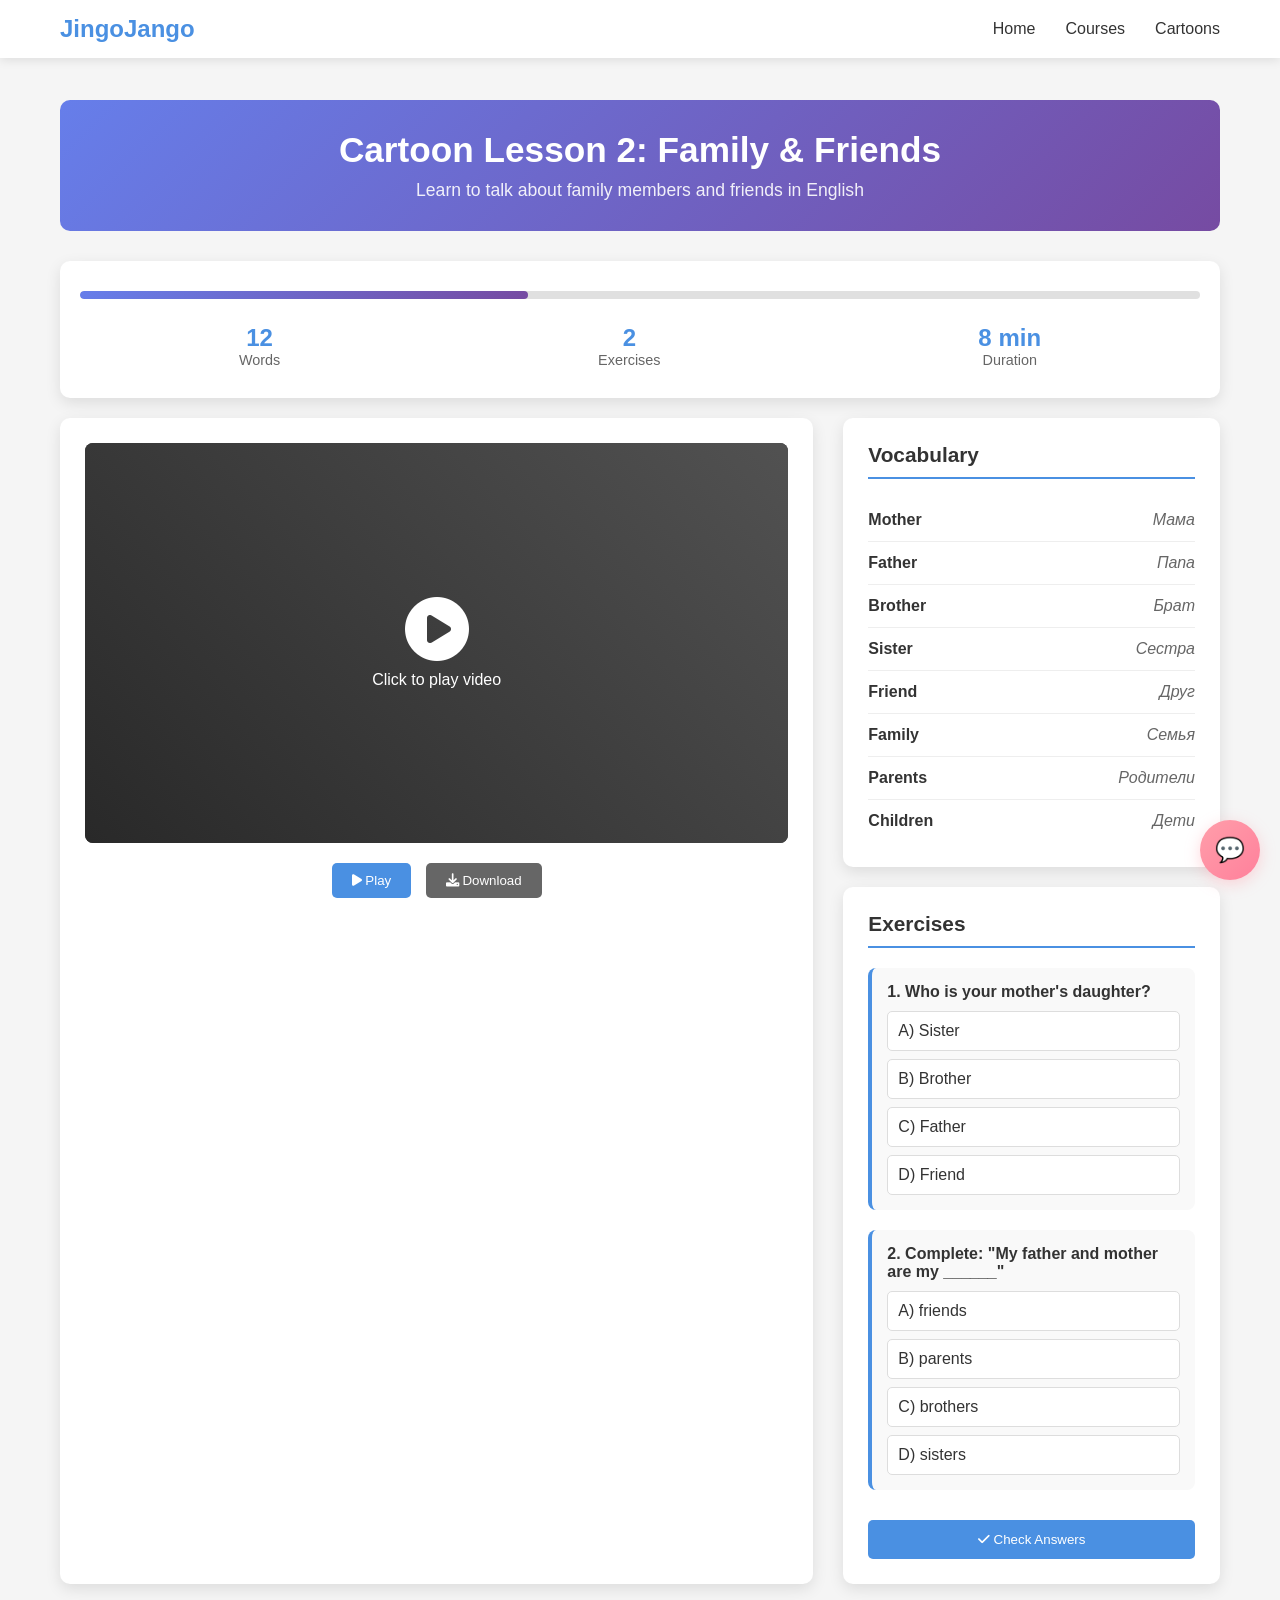
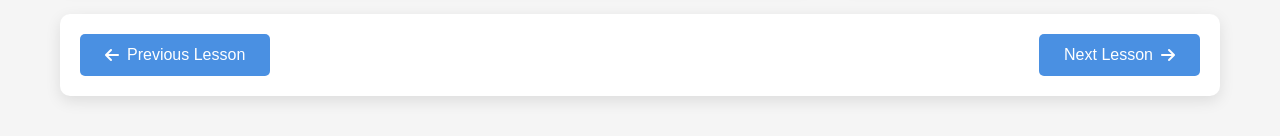
<file: content/cartoons/beginner/2.html>
<!DOCTYPE html>
<html lang="en">
<head>
    <meta charset="UTF-8">
    <meta name="viewport" content="width=device-width, initial-scale=1.0">
    <title>Cartoon 2 - JingoJango</title>
    <link rel="stylesheet" href="https://cdnjs.cloudflare.com/ajax/libs/font-awesome/6.0.0/css/all.min.css">
    
    <style>
        * {
            margin: 0;
            padding: 0;
            box-sizing: border-box;
        }

        body {
            font-family: 'Arial', sans-serif;
            background: #f5f5f5;
            color: #333;
        }

        .header {
            background: #fff;
            box-shadow: 0 2px 10px rgba(0,0,0,0.1);
            padding: 15px 0;
            position: fixed;
            width: 100%;
            top: 0;
            z-index: 1000;
        }

        .nav-container {
            max-width: 1200px;
            margin: 0 auto;
            padding: 0 20px;
            display: flex;
            justify-content: space-between;
            align-items: center;
        }

        .logo {
            font-size: 24px;
            font-weight: bold;
            color: #4a90e2;
        }

        .nav-menu {
            display: flex;
            list-style: none;
            gap: 30px;
        }

        .nav-link {
            text-decoration: none;
            color: #333;
            font-weight: 500;
            transition: color 0.3s;
        }

        .nav-link:hover {
            color: #4a90e2;
        }

        .main-container {
            max-width: 1200px;
            margin: 80px auto 20px;
            padding: 20px;
        }

        .lesson-header {
            text-align: center;
            margin-bottom: 30px;
            padding: 30px;
            background: linear-gradient(135deg, #667eea, #764ba2);
            border-radius: 10px;
            color: white;
        }

        .lesson-title {
            font-size: 2.2rem;
            margin-bottom: 10px;
        }

        .lesson-subtitle {
            font-size: 1.1rem;
            opacity: 0.9;
        }

        .content-wrapper {
            display: grid;
            grid-template-columns: 2fr 1fr;
            gap: 30px;
            margin-bottom: 30px;
        }

        @media (max-width: 768px) {
            .content-wrapper {
                grid-template-columns: 1fr;
            }
        }

        .video-section {
            background: white;
            border-radius: 10px;
            padding: 25px;
            box-shadow: 0 5px 15px rgba(0,0,0,0.1);
        }

        .video-player {
            width: 100%;
            height: 400px;
            background: #000;
            border-radius: 8px;
            display: flex;
            align-items: center;
            justify-content: center;
            color: white;
            margin-bottom: 20px;
            position: relative;
            overflow: hidden;
        }

        .video-player::before {
            content: '';
            position: absolute;
            top: 0;
            left: 0;
            right: 0;
            bottom: 0;
            background: linear-gradient(45deg, #333, #666);
            opacity: 0.8;
        }

        .play-button {
            position: relative;
            z-index: 2;
            text-align: center;
        }

        .play-button i {
            font-size: 4rem;
            margin-bottom: 10px;
        }

        .sidebar {
            display: flex;
            flex-direction: column;
            gap: 20px;
        }

        .vocabulary-box, .exercises-box {
            background: white;
            border-radius: 10px;
            padding: 25px;
            box-shadow: 0 5px 15px rgba(0,0,0,0.1);
        }

        .box-title {
            font-size: 1.3rem;
            margin-bottom: 20px;
            color: #333;
            border-bottom: 2px solid #4a90e2;
            padding-bottom: 10px;
        }

        .word-list {
            list-style: none;
        }

        .word-item {
            padding: 12px 0;
            border-bottom: 1px solid #eee;
            display: flex;
            justify-content: space-between;
        }

        .word-item:last-child {
            border-bottom: none;
        }

        .word-en {
            font-weight: bold;
            color: #333;
        }

        .word-ru {
            color: #666;
            font-style: italic;
        }

        .exercise-item {
            margin-bottom: 20px;
            padding: 15px;
            background: #f9f9f9;
            border-radius: 8px;
            border-left: 4px solid #4a90e2;
        }

        .exercise-question {
            font-weight: bold;
            margin-bottom: 10px;
            color: #333;
        }

        .options {
            display: flex;
            flex-direction: column;
            gap: 8px;
        }

        .option {
            padding: 10px;
            background: white;
            border: 1px solid #ddd;
            border-radius: 5px;
            cursor: pointer;
            transition: all 0.3s;
        }

        .option:hover {
            border-color: #4a90e2;
            background: #f0f8ff;
        }

        .navigation {
            display: flex;
            justify-content: space-between;
            background: white;
            padding: 20px;
            border-radius: 10px;
            box-shadow: 0 5px 15px rgba(0,0,0,0.1);
        }

        .nav-btn {
            padding: 12px 25px;
            background: #4a90e2;
            color: white;
            text-decoration: none;
            border-radius: 5px;
            transition: background 0.3s;
            display: flex;
            align-items: center;
            gap: 8px;
        }

        .nav-btn:hover {
            background: #357abd;
        }

        .nav-btn.disabled {
            background: #ccc;
            cursor: not-allowed;
        }

        .progress-section {
            background: white;
            padding: 20px;
            border-radius: 10px;
            box-shadow: 0 5px 15px rgba(0,0,0,0.1);
            margin-bottom: 20px;
        }

        .progress-bar {
            width: 100%;
            height: 8px;
            background: #e0e0e0;
            border-radius: 4px;
            overflow: hidden;
            margin: 10px 0;
        }

        .progress-fill {
            height: 100%;
            background: linear-gradient(135deg, #667eea, #764ba2);
            border-radius: 4px;
            width: 40%;
        }

        .stats {
            display: flex;
            justify-content: space-around;
            text-align: center;
            margin-top: 15px;
        }

        .stat {
            padding: 10px;
        }

        .stat-number {
            font-size: 1.5rem;
            font-weight: bold;
            color: #4a90e2;
        }

        .stat-label {
            font-size: 0.9rem;
            color: #666;
        }
        
    </style>
    <style>
/* AI Chatbot Styles */
#ai-chatbot {
    position: fixed;
    bottom: 80px;
    right: 20px;
    width: 350px;
    height: 500px;
    background: white;
    border-radius: 15px;
    box-shadow: 0 5px 25px rgba(0,0,0,0.2);
    display: none;
    flex-direction: column;
    z-index: 1000;
    border: 2px solid #FF9EAA;
    font-family: 'Comic Sans MS', cursive;
}

#chatbot-toggle-btn {
    position: fixed;
    bottom: 20px;
    right: 20px;
    width: 60px;
    height: 60px;
    border-radius: 50%;
    background: linear-gradient(135deg, #FF9EAA, #FF809B);
    border: none;
    color: white;
    font-size: 24px;
    cursor: pointer;
    box-shadow: 0 4px 15px rgba(255, 158, 170, 0.4);
    z-index: 1001;
    animation: float 3s ease-in-out infinite;
}

@keyframes float {
    0%, 100% { transform: translateY(0px); }
    50% { transform: translateY(-10px); }
}

.chat-header {
    background: linear-gradient(135deg, #FF9EAA, #FF809B);
    color: white;
    padding: 15px;
    border-radius: 15px 15px 0 0;
    display: flex;
    justify-content: space-between;
    align-items: center;
}

.chat-header h3 {
    margin: 0;
    font-size: 16px;
}

.close-chat {
    background: none;
    border: none;
    color: white;
    font-size: 20px;
    cursor: pointer;
    padding: 0;
    width: 25px;
    height: 25px;
    border-radius: 50%;
    display: flex;
    align-items: center;
    justify-content: center;
}

.close-chat:hover {
    background: rgba(255,255,255,0.2);
}

#chat-messages {
    flex: 1;
    padding: 15px;
    overflow-y: auto;
    background: #f8f9fa;
}

.message {
    margin-bottom: 15px;
    animation: fadeIn 0.3s ease-in;
}

@keyframes fadeIn {
    from { opacity: 0; transform: translateY(10px); }
    to { opacity: 1; transform: translateY(0); }
}

.user-message {
    text-align: right;
}

.user-message .message-text {
    background: linear-gradient(135deg, #FF9EAA, #FF809B);
    color: white;
    padding: 10px 15px;
    border-radius: 15px 15px 0 15px;
    display: inline-block;
    max-width: 80%;
}

.bot-message .message-text {
    background: white;
    padding: 10px 15px;
    border-radius: 15px 15px 15px 0;
    border: 1px solid #e9ecef;
    display: inline-block;
    max-width: 80%;
}

.message-header {
    margin-bottom: 5px;
    font-size: 12px;
    color: #6c757d;
}

.language-buttons {
    display: flex;
    gap: 10px;
    margin-top: 10px;
}

.lang-btn {
    padding: 8px 12px;
    border: 2px solid #FF9EAA;
    background: white;
    border-radius: 8px;
    cursor: pointer;
    transition: all 0.3s ease;
    font-size: 14px;
}

.lang-btn:hover {
    background: #FF9EAA;
    color: white;
    transform: translateY(-2px);
}

.search-container {
    padding: 15px;
    border-top: 1px solid #e9ecef;
    display: flex;
    gap: 10px;
}

#searchInput {
    flex: 1;
    padding: 10px;
    border: 2px solid #e9ecef;
    border-radius: 8px;
    font-size: 14px;
    font-family: 'Comic Sans MS', cursive;
}

#searchInput:focus {
    border-color: #FF9EAA;
    outline: none;
}

.search-btn {
    background: linear-gradient(135deg, #FF9EAA, #FF809B);
    color: white;
    border: none;
    padding: 10px 15px;
    border-radius: 8px;
    cursor: pointer;
    font-size: 14px;
    font-family: 'Comic Sans MS', cursive;
}

.search-btn:hover {
    transform: translateY(-2px);
    box-shadow: 0 4px 8px rgba(255, 158, 170, 0.3);
}

#typing-indicator {
    padding: 10px 15px;
    color: #6c757d;
    font-style: italic;
    display: none;
    font-size: 14px;
}

.language-change-container {
    padding: 10px 15px;
    text-align: center;
}

.change-lang-btn {
    background: #6c757d;
    color: white;
    border: none;
    padding: 8px 15px;
    border-radius: 20px;
    cursor: pointer;
    font-size: 14px;
    transition: all 0.3s ease;
}

.change-lang-btn:hover {
    background: #5a6268;
    transform: translateY(-2px);
}

/* Адаптивность */
@media (max-width: 768px) {
    #ai-chatbot {
        width: 300px;
        height: 400px;
        right: 10px;
        bottom: 70px;
    }
    
    #chatbot-toggle-btn {
        width: 50px;
        height: 50px;
        font-size: 20px;
        right: 10px;
        bottom: 10px;
    }
}
</style>
</head>
<body>
    <header class="header">
        <nav class="nav-container">
            <div class="logo">
                <a href="https://muxanulu02-png.github.io/JingoJango/" style="text-decoration: none; color: inherit;">JingoJango</a>
            </div>
            <ul class="nav-menu">
                <li><a href="https://muxanulu02-png.github.io/JingoJango/" class="nav-link">Home</a></li>
                <li><a href="https://muxanulu02-png.github.io/JingoJango/#courses" class="nav-link">Courses</a></li>
                <li><a href="https://muxanulu02-png.github.io/JingoJango/#cartoons" class="nav-link">Cartoons</a></li>
            </ul>
        </nav>
    </header>

    <div class="main-container">
        <div class="lesson-header">
            <h1 class="lesson-title">Cartoon Lesson 2: Family & Friends</h1>
            <p class="lesson-subtitle">Learn to talk about family members and friends in English</p>
        </div>

        <div class="progress-section">
            <div class="progress-bar">
                <div class="progress-fill"></div>
            </div>
            <div class="stats">
                <div class="stat">
                    <div class="stat-number">12</div>
                    <div class="stat-label">Words</div>
                </div>
                <div class="stat">
                    <div class="stat-number">2</div>
                    <div class="stat-label">Exercises</div>
                </div>
                <div class="stat">
                    <div class="stat-number">8 min</div>
                    <div class="stat-label">Duration</div>
                </div>
            </div>
        </div>

        <div class="content-wrapper">
            <div class="video-section">
                <div class="video-player">
                    <div class="play-button">
                        <i class="fas fa-play-circle"></i>
                        <div>Click to play video</div>
                    </div>
                </div>
                <div style="text-align: center;">
                    <button style="padding: 10px 20px; background: #4a90e2; color: white; border: none; border-radius: 5px; cursor: pointer; margin: 0 5px;">
                        <i class="fas fa-play"></i> Play
                    </button>
                    <button style="padding: 10px 20px; background: #666; color: white; border: none; border-radius: 5px; cursor: pointer; margin: 0 5px;">
                        <i class="fas fa-download"></i> Download
                    </button>
                </div>
            </div>

            <div class="sidebar">
                <div class="vocabulary-box">
                    <h3 class="box-title">Vocabulary</h3>
                    <ul class="word-list">
                        <li class="word-item">
                            <span class="word-en">Mother</span>
                            <span class="word-ru">Мама</span>
                        </li>
                        <li class="word-item">
                            <span class="word-en">Father</span>
                            <span class="word-ru">Папа</span>
                        </li>
                        <li class="word-item">
                            <span class="word-en">Brother</span>
                            <span class="word-ru">Брат</span>
                        </li>
                        <li class="word-item">
                            <span class="word-en">Sister</span>
                            <span class="word-ru">Сестра</span>
                        </li>
                        <li class="word-item">
                            <span class="word-en">Friend</span>
                            <span class="word-ru">Друг</span>
                        </li>
                        <li class="word-item">
                            <span class="word-en">Family</span>
                            <span class="word-ru">Семья</span>
                        </li>
                        <li class="word-item">
                            <span class="word-en">Parents</span>
                            <span class="word-ru">Родители</span>
                        </li>
                        <li class="word-item">
                            <span class="word-en">Children</span>
                            <span class="word-ru">Дети</span>
                        </li>
                    </ul>
                </div>

                <div class="exercises-box">
                    <h3 class="box-title">Exercises</h3>
                    <div class="exercise-item">
                        <div class="exercise-question">1. Who is your mother's daughter?</div>
                        <div class="options">
                            <div class="option">A) Sister</div>
                            <div class="option">B) Brother</div>
                            <div class="option">C) Father</div>
                            <div class="option">D) Friend</div>
                        </div>
                    </div>
                    <div class="exercise-item">
                        <div class="exercise-question">2. Complete: "My father and mother are my ______"</div>
                        <div class="options">
                            <div class="option">A) friends</div>
                            <div class="option">B) parents</div>
                            <div class="option">C) brothers</div>
                            <div class="option">D) sisters</div>
                        </div>
                    </div>
                    <button style="width: 100%; padding: 12px; background: #4a90e2; color: white; border: none; border-radius: 5px; cursor: pointer; margin-top: 10px;">
                        <i class="fas fa-check"></i> Check Answers
                    </button>
                </div>
            </div>
        </div>

        <div class="navigation">
            <a href="1.html" class="nav-btn">
                <i class="fas fa-arrow-left"></i> Previous Lesson
            </a>
            <a href="3.html" class="nav-btn">
                Next Lesson <i class="fas fa-arrow-right"></i>
            </a>
        </div>
    </div>

    <script>
        // Simple interactivity
        document.querySelectorAll('.option').forEach(option => {
            option.addEventListener('click', function() {
                this.parentElement.querySelectorAll('.option').forEach(opt => {
                    opt.style.background = 'white';
                    opt.style.color = '#333';
                });
                this.style.background = '#4a90e2';
                this.style.color = 'white';
            });
        });

        document.querySelector('.video-player').addEventListener('click', function() {
            this.innerHTML = `
                <div style="color: white; text-align: center; padding: 20px;">
                    <i class="fas fa-film" style="font-size: 3rem;"></i>
                    <div style="margin-top: 10px;">Video Playing...</div>
                    <div style="margin-top: 20px; width: 80%; height: 4px; background: rgba(255,255,255,0.3); margin: 10px auto; border-radius: 2px;">
                        <div style="width: 45%; height: 100%; background: white; border-radius: 2px;"></div>
                    </div>
                </div>
            `;
        });
    </script>
    <!-- AI Chatbot -->
<div id="ai-chatbot">
    <div class="chat-header">
        <h3>👩‍🎓 Shynar</h3>
        <button class="close-chat" onclick="closeChatbot()">×</button>
    </div>
    
    <div id="chat-messages">
        <!-- Языковой выбор -->
        <div class="message bot-message">
            <div class="message-header">
                <strong>Shynar:</strong>
            </div>
            <div class="message-text">
                <p>Сәлем! 👋 Тілді таңдаңыз / Привет! 👋 Выберите язык / Hello! 👋 Choose language</p>
                <div class="language-buttons">
                    <button onclick="selectLanguage('kz')" class="lang-btn">🇰🇿</button>
                    <button onclick="selectLanguage('ru')" class="lang-btn">🇷🇺</button>
                    <button onclick="selectLanguage('en')" class="lang-btn">🇺🇲</button>
                </div>
            </div>
        </div>
    </div>
    
    <!-- Поле поиска (изначально скрыто) -->
    <div class="search-container" id="searchContainer" style="display: none;">
        <input type="text" id="searchInput" placeholder="Сұрақ қойыңыз..." onkeypress="handleSearchEnter(event)">
        <button onclick="searchQuestion()" class="search-btn">Сұрау</button>
    </div>

    <!-- Кнопка смены языка -->
 <div class="language-change-container" id="changeLanguageBtn" style="display: none;">
    <button onclick="changeLanguage()" class="change-lang-btn">
        🌐 
    </button>
</div>
    
    <div id="typing-indicator">Жауап дайындалуда...</div>
</div>

<button id="chatbot-toggle-btn" onclick="toggleChatbot()">💬</button>

<script>
let currentLanguage = '';
let isChatOpen = false;

// Выбор языка
function selectLanguage(lang) {
    currentLanguage = lang;
    
    // Показываем поле поиска и кнопку смены языка
    document.getElementById('searchContainer').style.display = 'flex';
    document.getElementById('changeLanguageBtn').style.display = 'block';
    
    // Меняем placeholder и текст кнопки
    const searchInput = document.getElementById('searchInput');
    const searchBtn = document.querySelector('.search-btn');
    
    if (lang === 'kz') {
        searchInput.placeholder = 'Сұрақ қойыңыз...';
        searchBtn.textContent = 'Сұрау';
        addMessage('Тіл таңдалды! Қандай сұрағыңыз бар?', 'bot');
    } else if (lang === 'ru') {
        searchInput.placeholder = 'Задайте вопрос...';
        searchBtn.textContent = 'Спроси';
        addMessage('Язык выбран! Какой у вас вопрос?', 'bot');
    } else {
        searchInput.placeholder = 'Ask a question...';
        searchBtn.textContent = 'Ask';
        addMessage('Language selected! What is your question?', 'bot');
    }
    
    // Убираем кнопки выбора языка
    const langButtons = document.querySelector('.language-buttons');
    if (langButtons) {
        langButtons.style.display = 'none';
    }
}

// Функция для выбора конкретного языка
function changeLanguage() {
    // Создаем кнопки для выбора языка
    const messageDiv = document.createElement('div');
    messageDiv.className = 'message bot-message';
    messageDiv.innerHTML = `
        <div class="message-header">
            <strong>Shynar:</strong>
        </div>
        <div class="message-text">
            <p>Выберите язык / Тілді таңдаңыз / Choose language:</p>
            <div class="language-buttons">
                <button onclick="selectSpecificLanguage('kz')" class="lang-btn">🇰🇿 Қазақша</button>
                <button onclick="selectSpecificLanguage('ru')" class="lang-btn">🇷🇺 Русский</button>
                <button onclick="selectSpecificLanguage('en')" class="lang-btn">🇺🇸 English</button>
            </div>
        </div>
    `;
    
    document.getElementById('chat-messages').appendChild(messageDiv);
    document.getElementById('chat-messages').scrollTop = document.getElementById('chat-messages').scrollHeight;
}

// Функция для выбора конкретного языка
function selectSpecificLanguage(lang) {
    if (lang === currentLanguage) {
        // Если выбран текущий язык
        if (lang === 'kz') {
            addMessage('Сіз қазір қазақ тілінде сөйлесіп жатырсыз!', 'bot');
        } else if (lang === 'ru') {
            addMessage('Вы уже используете русский язык!', 'bot');
        } else {
            addMessage('You are already using English!', 'bot');
        }
    } else {
        // Меняем на выбранный язык
        selectLanguage(lang);
        if (lang === 'kz') {
            addMessage('Тіл қазақ тіліне өзгертілді!', 'bot');
        } else if (lang === 'ru') {
            addMessage('Язык изменен на русский!', 'bot');
        } else {
            addMessage('Language changed to English!', 'bot');
        }
    }
    
    // Убираем кнопки выбора языка
    const languageButtons = document.querySelectorAll('.language-buttons');
    languageButtons.forEach(buttons => {
        if (buttons.parentElement && buttons.parentElement.parentElement) {
            buttons.parentElement.parentElement.remove();
        }
    });
}
// Основные функции чата
function toggleChatbot() {
    const chatbot = document.getElementById('ai-chatbot');
    const toggleBtn = document.getElementById('chatbot-toggle-btn');
    
    isChatOpen = !isChatOpen;
    chatbot.style.display = isChatOpen ? 'flex' : 'none';
    
    if (isChatOpen) {
        toggleBtn.style.animation = 'none';
        toggleBtn.innerHTML = '✕';
        toggleBtn.style.background = 'linear-gradient(135deg, #FF809B, #FF9EAA)';
    } else {
        toggleBtn.style.animation = 'float 3s ease-in-out infinite';
        toggleBtn.innerHTML = '💬';
        toggleBtn.style.background = 'linear-gradient(135deg, #FF9EAA, #FF809B)';
    }
}

function closeChatbot() {
    const chatbot = document.getElementById('ai-chatbot');
    const toggleBtn = document.getElementById('chatbot-toggle-btn');
    
    chatbot.style.display = 'none';
    isChatOpen = false;
    toggleBtn.style.animation = 'float 3s ease-in-out infinite';
    toggleBtn.innerHTML = '💬';
    toggleBtn.style.background = 'linear-gradient(135deg, #FF9EAA, #FF809B)';
}

async function searchQuestion() {
    const searchInput = document.getElementById('searchInput');
    const question = searchInput.value.trim();
    
    if (question === '') {
        if (currentLanguage === 'kz') {
            alert('Сұрақ енгізіңіз!');
        } else if (currentLanguage === 'ru') {
            alert('Введите вопрос!');
        } else {
            alert('Please enter a question!');
        }
        return;
    }
    
    addMessage(question, 'user');
    searchInput.value = '';
    showTypingIndicator();
    
    try {
        // Используем getAIResponse который теперь учитывает язык
        const response = await getAIResponse(question);
        hideTypingIndicator();
        addMessage(response, 'bot');
    } catch (error) {
        hideTypingIndicator();
        // В случае ошибки используем локальные ответы
        const localResponse = getLocalAIResponse(question);
        addMessage(localResponse, 'bot');
    }
}

function handleSearchEnter(event) {
    if (event.key === 'Enter') {
        searchQuestion();
    }
}

function addMessage(text, sender) {
    const chatMessages = document.getElementById('chat-messages');
    const messageDiv = document.createElement('div');
    messageDiv.className = `message ${sender}-message`;
    
    const messageText = document.createElement('div');
    messageText.className = 'message-text';
    messageText.textContent = text;
    
    messageDiv.appendChild(messageText);
    chatMessages.appendChild(messageDiv);
    
    chatMessages.scrollTop = chatMessages.scrollHeight;
}

function showTypingIndicator() {
    const indicator = document.getElementById('typing-indicator');
    if (currentLanguage === 'kz') {
        indicator.textContent = 'Жауап дайындалуда...';
    } else if (currentLanguage === 'ru') {
        indicator.textContent = 'Ответ готовится...';
    } else {
        indicator.textContent = 'Preparing response...';
    }
    indicator.style.display = 'block';
}

function hideTypingIndicator() {
    const indicator = document.getElementById('typing-indicator');
    indicator.style.display = 'none';
}

// 🎯 AI С ФИЛЬТРАЦИЕЙ РЕКЛАМЫ И ПОДДЕРЖКОЙ ЯЗЫКОВ
async function getAIResponse(userMessage) {
    // Сначала пробуем локальные ответы на выбранном языке
    const localResponse = getLocalAIResponse(userMessage);
    
    // Если нашли локальный ответ - используем его
    if (!localResponse.includes('Кешіріңіз') && !localResponse.includes('Извините') && !localResponse.includes('Sorry')) {
        return localResponse;
    }
    
    // Если локального ответа нет, пробуем API
    try {
        // Добавляем язык в запрос к API
        const languagePrompt = currentLanguage === 'kz' ? ' (жауапты қазақ тілінде бер, қысқа жауап бер, эмодзи қос)' :
                              currentLanguage === 'ru' ? ' (ответь на русском языке, кратко, с эмодзи)' :
                              ' (answer in English, briefly, with emoji)';
        
        const response = await fetch('https://chatgpt.apinepdev.workers.dev/?question=' + encodeURIComponent(userMessage + languagePrompt));
        
        if (response.ok) {
            const data = await response.json();
            if (data.answer && data.answer.length > 10) {
                // ФИЛЬТРУЕМ РЕКЛАМУ ИЗ ОТВЕТА
                let cleanAnswer = data.answer;
                
                // Удаляем рекламу Telegram
                cleanAnswer = cleanAnswer.replace(/Join our community:.*t\.me\/nepdevsz.*/gi, '');
                cleanAnswer = cleanAnswer.replace(/Join our community.*/gi, '');
                cleanAnswer = cleanAnswer.replace(/t\.me\/nepdevsz/gi, '');
                cleanAnswer = cleanAnswer.replace(/https:\/\/t\.me\/nepdevsz/gi, '');
                cleanAnswer = cleanAnswer.replace(/@nepdevsz/gi, '');
                
                // Удаляем двойные переносы строк после удаления рекламы
                cleanAnswer = cleanAnswer.replace(/\n\s*\n/g, '\n');
                
                return cleanAnswer.trim() || getLocalAIResponse(userMessage);
            }
        }
    } catch (error) {
        console.log('API 1 не работает, пробуем следующий...');
    }

    // Второй вариант API (если первый не работает)
    try {
        const systemMessage = currentLanguage === 'kz' ? 
            "Сен балаларға арналған көңілді көмекшісің. Жауапты қазақ тілінде бер, қысқа болсын, эмодзи қос. Жарнама қоспа." :
            currentLanguage === 'ru' ?
            "Ты - весёлый помощник для детей. Отвечай на русском языке, кратко, с эмодзи. Не добавляй рекламу." :
            "You are a fun helper for children. Answer in English, briefly, with emoji. Don't add advertising.";
            
        const response = await fetch('https://api.xyenon.top/v1/chat/completions', {
            method: 'POST',
            headers: {
                'Content-Type': 'application/json',
            },
            body: JSON.stringify({
                model: "gpt-3.5-turbo",
                messages: [
                    {
                        role: "system", 
                        content: systemMessage
                    },
                    {
                        role: "user",
                        content: userMessage
                    }
                ],
                max_tokens: 200
            })
        });
        
        if (response.ok) {
            const data = await response.json();
            let answer = data.choices[0].message.content;
            
            // ФИЛЬТРУЕМ РЕКЛАМУ И ЗДЕСЬ
            answer = answer.replace(/Join our community:.*t\.me\/nepdevsz.*/gi, '');
            answer = answer.replace(/t\.me\/nepdevsz/gi, '');
            
            return answer;
        }
    } catch (error) {
        console.log('API 2 не работает...');
    }

    // Если все API не работают, используем локальные ответы
    return getLocalAIResponse(userMessage);
}

// Локальные ответы на выбранном языке
function getLocalAIResponse(question) {
    const responseLanguage = currentLanguage;
    
    const responsesKZ = {
        'сәлем': 'Сәлеметсіз бе! 👋 Ағылшын тілін үйренуге көмектесемін!',
        'салем': 'Сәлеметсіз бе! 👋 Қандай көмек керек?',
        'ағылшын': 'Ағылшын тілін үйрену үшін тәжірибе керек! 📚 Күнделікті жаттығулар жасаңыз.',
        'үй жұмысы': 'Үй жұмысына көмектесемін! ✏️ Қандай тапсырма?',
        'мультфильм': 'Мультфильмдер туралы айтайын! 🎬 Сіз қандай мультфильмді жақсы көресіз?',
        'қалайсың': 'Рахмет, жақсы! 😊 Сіз қалайсыз?',
        'рахмет': 'Әзіресе! 👍 Әлі де сұрақтарыңыз бар ма?',
        'көмек': 'Әрине, көмектесемін! 💫 Қандай мәселе?',
        'пеппа': 'Пеппа Пиг - керемет мультфильм! 🐷 Ағылшын тілін үйренуге жақсы.',
        'микки': 'Микки Маус - классикалық кейіпкер! 🐭',
        'ақыл': 'Ақылды сұрақ! 🤔 Мен ағылшын тілі, мультфильмдер және үй жұмысы туралы айта аламын.'
    };
    
    const responsesRU = {
        'привет': 'Привет! 👋 Чем могу помочь с английским?',
        'здравствуй': 'Здравствуйте! 👋 Как ваши дела?',
        'английский': 'Для изучения английского нужна практика! 📚 Занимайтесь ежедневно.',
        'домашка': 'Помогу с домашкой! ✏️ Какое задание?',
        'домашняя': 'Помогу с домашней работой! 📝',
        'мультфильм': 'Расскажу о мультфильмах! 🎬 Какой ваш любимый мультфильм?',
        'как дела': 'Спасибо, хорошо! 😊 Как ваши дела?',
        'спасибо': 'Пожалуйста! 👍 Есть еще вопросы?',
        'помощь': 'Конечно, помогу! 💫 Какая проблема?',
        'пеппа': 'Пеппа Пиг - отличный мультфильм! 🐷 Хорош для изучения английского.',
        'микки': 'Микки Маус - классический персонаж! 🐭',
        'умный': 'Умный вопрос! 🤔 Я могу рассказать об английском, мультфильмах и домашке.'
    };
    
    const responsesEN = {
        'hello': 'Hello! 👋 How can I help you with English?',
        'hi': 'Hi there! 👋 What would you like to know?',
        'english': 'Learning English takes practice! 📚 Try to study every day.',
        'homework': 'I can help with homework! ✏️ What assignment?',
        'cartoon': 'Let\'s talk about cartoons! 🎬 What\'s your favorite cartoon?',
        'how are you': 'I\'m great, thanks! 😊 How about you?',
        'thank you': 'You\'re welcome! 👍 Any other questions?',
        'help': 'Of course! 💫 What do you need help with?',
        'peppa': 'Peppa Pig is a great cartoon! 🐷 Good for learning English.',
        'mickey': 'Mickey Mouse is a classic character! 🐭',
        'smart': 'Smart question! 🤔 I can tell you about English, cartoons, and homework.'
    };
    
    const responses = responseLanguage === 'kz' ? responsesKZ : 
                     responseLanguage === 'ru' ? responsesRU : responsesEN;
    
    const lowerQuestion = question.toLowerCase();
    
    // Ищем подходящий ответ
    for (const [key, response] of Object.entries(responses)) {
        if (lowerQuestion.includes(key)) {
            return response;
        }
    }
    
    // Если ответ не найден
    if (responseLanguage === 'kz') {
        return 'Кешіріңіз, бұл сұраққа жауап бере алмаймын. 😔 Ағылшын тілі, мультфильмдер немесе үй жұмысы туралы сұраңыз!';
    } else if (responseLanguage === 'ru') {
        return 'Извините, я не могу ответить на этот вопрос. 😔 Спросите о английском, мультфильмах или домашке!';
    } else {
        return 'Sorry, I cannot answer this question. 😔 Ask about English, cartoons, or homework!';
    }
}

// Smooth scrolling
document.querySelectorAll('a[href^="#"]').forEach(anchor => {
    anchor.addEventListener('click', function (e) {
        e.preventDefault();
        
        const targetId = this.getAttribute('href');
        const targetElement = document.querySelector(targetId);
        
        if (targetElement) {
            targetElement.scrollIntoView({
                behavior: 'smooth',
                block: 'start'
            });
        }
    });
});
</script>
</body>
</html>
</file>
